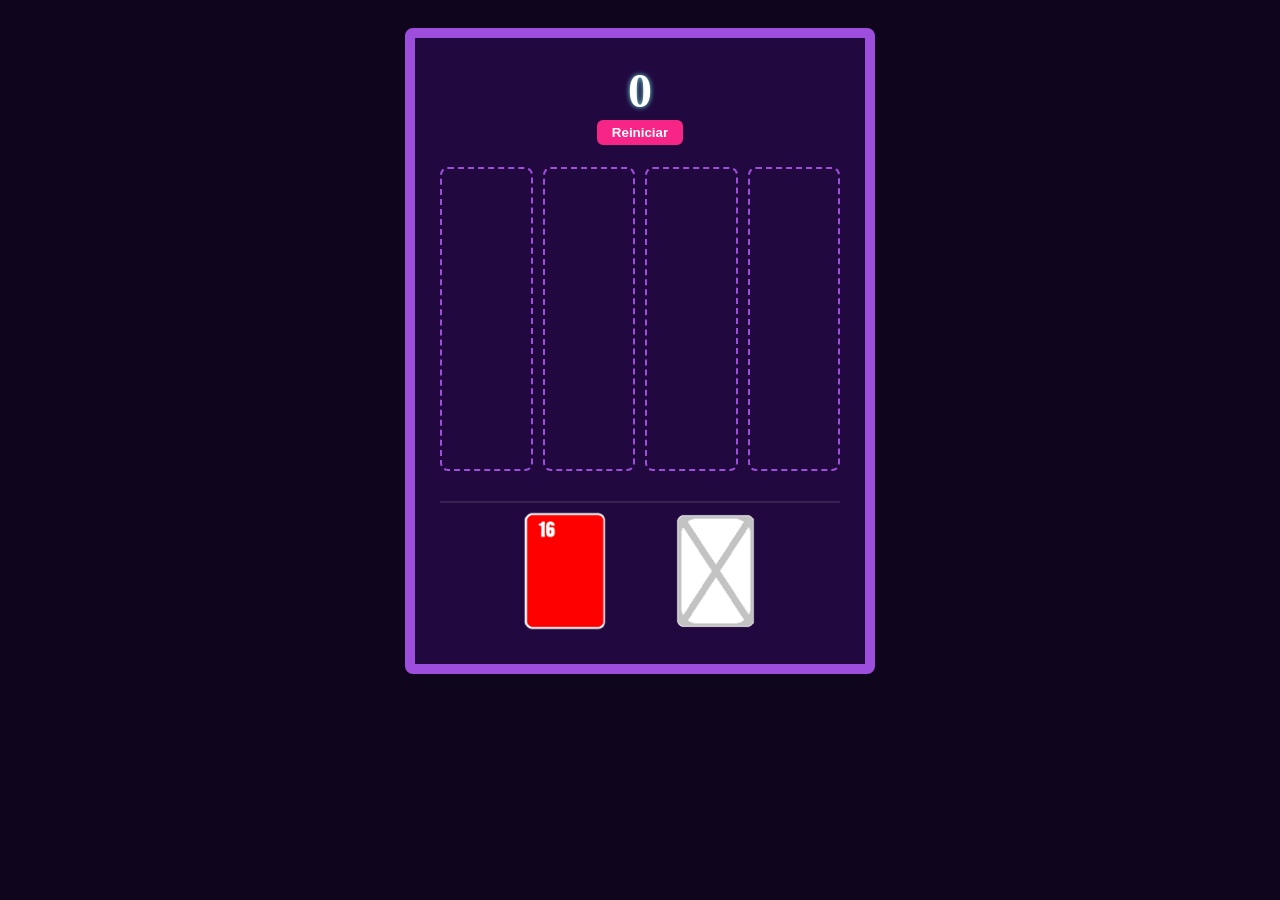
<file: index.html>
<!DOCTYPE html>
<html lang="es">

<head>
    <meta charset="UTF-8">
    <meta name="viewport" content="width=device-width, initial-scale=1.0">
    <title>Solitario 2048</title>
    <link rel="icon" type="image/png" href="logo2048.png">
    <link rel="stylesheet" href="styles.css">
</head>

<body>

    <main class="game-container">
        <header class="game-header">
            <div class="current-score" id="score">0</div>
            <button id="btn-reset" class="btn-reset">Reiniciar</button>
        </header>

        <section class="board" id="board">
            <div class="column" data-col="0"></div>
            <div class="column" data-col="1"></div>
            <div class="column" data-col="2"></div>
            <div class="column" data-col="3"></div>
        </section>

        <footer class="deck-area">
            <div class="cards-deck">
                <div id="current-card-container">
                    <div class="card card-8"></div> 
                </div>
            </div>
            <button id="btn-discard" class="discard-box">
                <div class="card card-discard" data-discards="0"></div>
            </button>
        </footer>
    </main>

    <script src="script.js"></script>
</body>

</html>
</file>
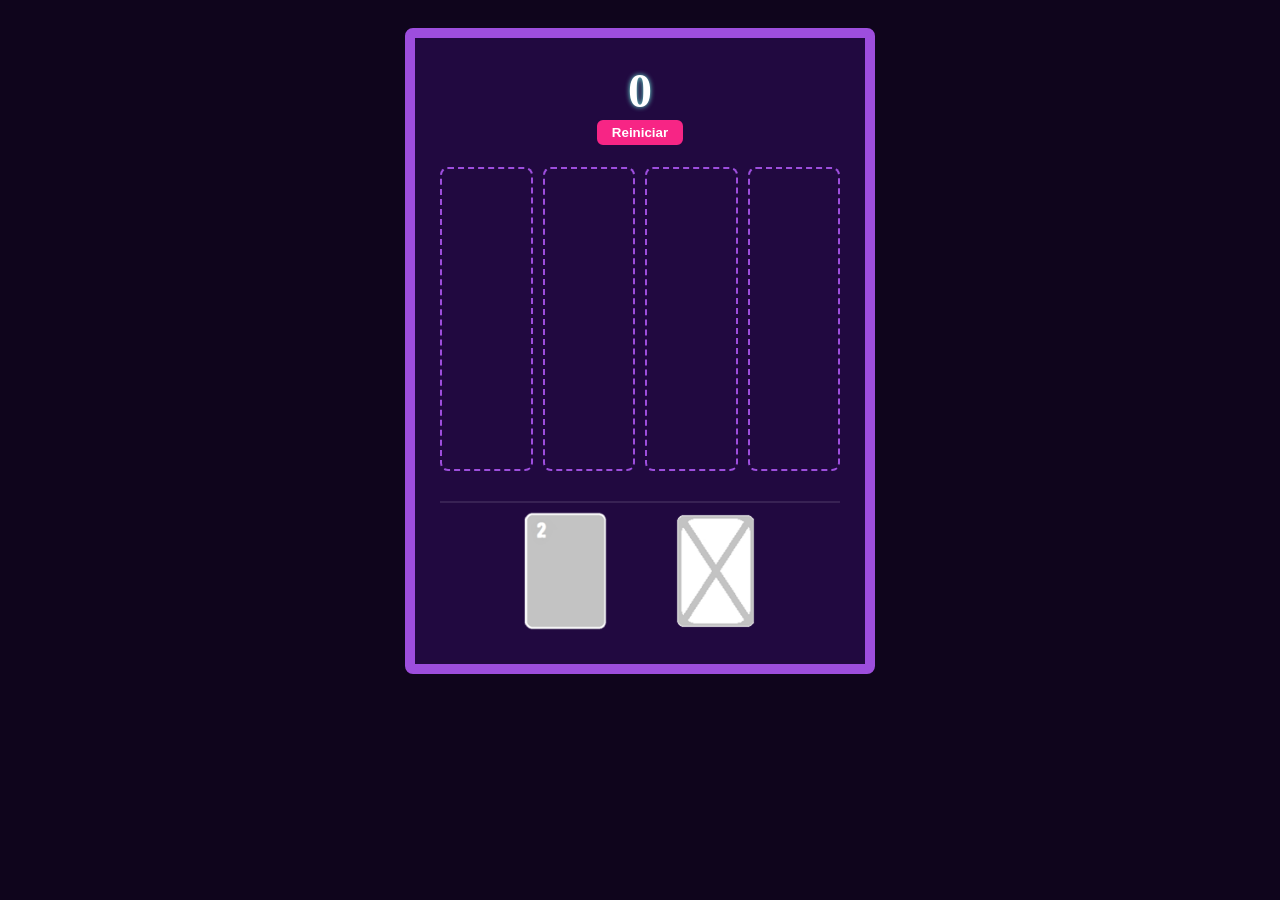
<file: game.html>
<!DOCTYPE html>
<html lang="es">

<head>
    <meta charset="UTF-8">
    <meta name="viewport" content="width=device-width, initial-scale=1.0">
    <title>Solitario 2048</title>
    <link rel="icon" type="image/png" href="\logo2048.png">
    <link rel="stylesheet" href="styles.css">
</head>

<body>

    <main class="game-container">
        <header class="game-header">
            <div class="current-score" id="score">0</div>
            <button id="btn-reset" class="btn-reset">Reiniciar</button>
        </header>

        <section class="board" id="board">
            <div class="column" data-col="0"></div>
            <div class="column" data-col="1"></div>
            <div class="column" data-col="2"></div>
            <div class="column" data-col="3"></div>
        </section>

        <footer class="deck-area">
            <div class="cards-deck">
                <div id="current-card-container">
                    <div class="card card-8"></div> 
                </div>
            </div>
            <button id="btn-discard" class="discard-box">
                <div class="card card-discard"></div>
            </button>
        </footer>
    </main>

    <script src="script.js"></script>
</body>

</html>
</file>
<file: styles.css>
:root {
    --bg-dark: #0f051c;          
    --container-bg: #210940;    
    --purple: #9d4edd;     
    --cyan: #72efdd;       
    --pink: #f72585;       
    --card-width: 100px;
    --card-height: 120px;
    --card-shade: rgba(247, 37, 133, 0.4);
}

body {
    background-color: var(--bg-dark); 
    color: #ffffff;
    display: flex;
    justify-content: center;
    padding: 20px;
}

.game-container {
    width: 100%;
    max-width: 400px;
    background: var(--container-bg);
    padding: 25px;
    border: 10px solid var(--purple);
    border-radius: 8px;
}

.game-header { 
    text-align: center; 
    margin-bottom: 20px; 
}

.current-score { 
    font-size: 3rem; 
    font-weight: bold; 
    text-shadow: 0 0 5px var(--cyan);
    font-family: 'Arial Black';
}

.btn-reset { 
    background: var(--pink); 
    color: white; 
    border: 2px solid var(--container-bg); 
    padding: 5px 15px; 
    cursor: pointer; 
    font-weight: bold; 
    border-radius: 8px;
}

.board {
    display: grid;
    grid-template-columns: repeat(4, 1fr);
    gap: 10px;
    margin-bottom: 30px;
}

.column {
    min-height: 300px;
    border: 2px dashed var(--purple);
    border-radius: 8px;
    background-size: 100% auto;
    background-repeat: no-repeat;
    cursor: pointer;
    display: flex;
    flex-direction: column;
    align-items: center;
}

.column:hover {
    border-color: var(--cyan);
    background-color: rgba(114, 239, 221, 0.1);
}

.deck-area {
    display: flex;
    justify-content: center;
    align-items: center;
    gap: 50px;
    padding: 8px;
    border-top: 2px solid rgba(255,255,255,0.1);
    min-height: 120px;
}

.card { 
    width: 100%; 
    height: var(--card-height); 
    background-size: contain; 
    background-repeat: no-repeat;
    background-position: center;
    position: relative;
}

#btn-discard {
    background: none;        
    border: none;          
    padding: 0;             
    cursor: pointer;       
    outline: none;         
}

#current-card-container, #btn-discard .card {
    width: var(--card-width);
    height: var(--card-height);
}

.card-2      { background-image: url('cartas/carta1.png'); }
.card-4      { background-image: url('cartas/carta2.png'); }
.card-8      { background-image: url('cartas/carta3.png'); }
.card-16     { background-image: url('cartas/carta4.png'); }
.card-32     { background-image: url('cartas/carta5.png'); }
.card-64     { background-image: url('cartas/carta6.png'); }
.card-128    { background-image: url('cartas/carta7.png'); }
.card-256    { background-image: url('cartas/carta8.png'); }
.card-512    { background-image: url('cartas/carta9.png'); }
.card-1024   { background-image: url('cartas/carta10.png'); }
.card-2048   { background-image: url('cartas/carta11.png'); }

.card-discard { 
    background-image: url('cartas/cartaVacia.png'); 
    background-size: contain;
    background-repeat: no-repeat;
    background-position: center;
    
}

.card-discard[data-discards="1"] {
    background-image: linear-gradient(to top, var(--card-shade) 50%, transparent 50%), 
                      url('cartas/cartaVacia.png');
    
    -webkit-mask: url('cartas/cartaVacia.png') no-repeat center / contain;
    mask: url('cartas/cartaVacia.png') no-repeat center / contain;
}

.card-discard[data-discards="2"] {
    background-image: linear-gradient(to top, var(--card-shade) 100%, transparent 0%), 
                      url('cartas/cartaVacia.png');
    
    -webkit-mask: url('cartas/cartaVacia.png') no-repeat center / contain;
    mask: url('cartas/cartaVacia.png') no-repeat center / contain;
}

.column .card + .card {
    margin-top: -80px; 
}
</file>
